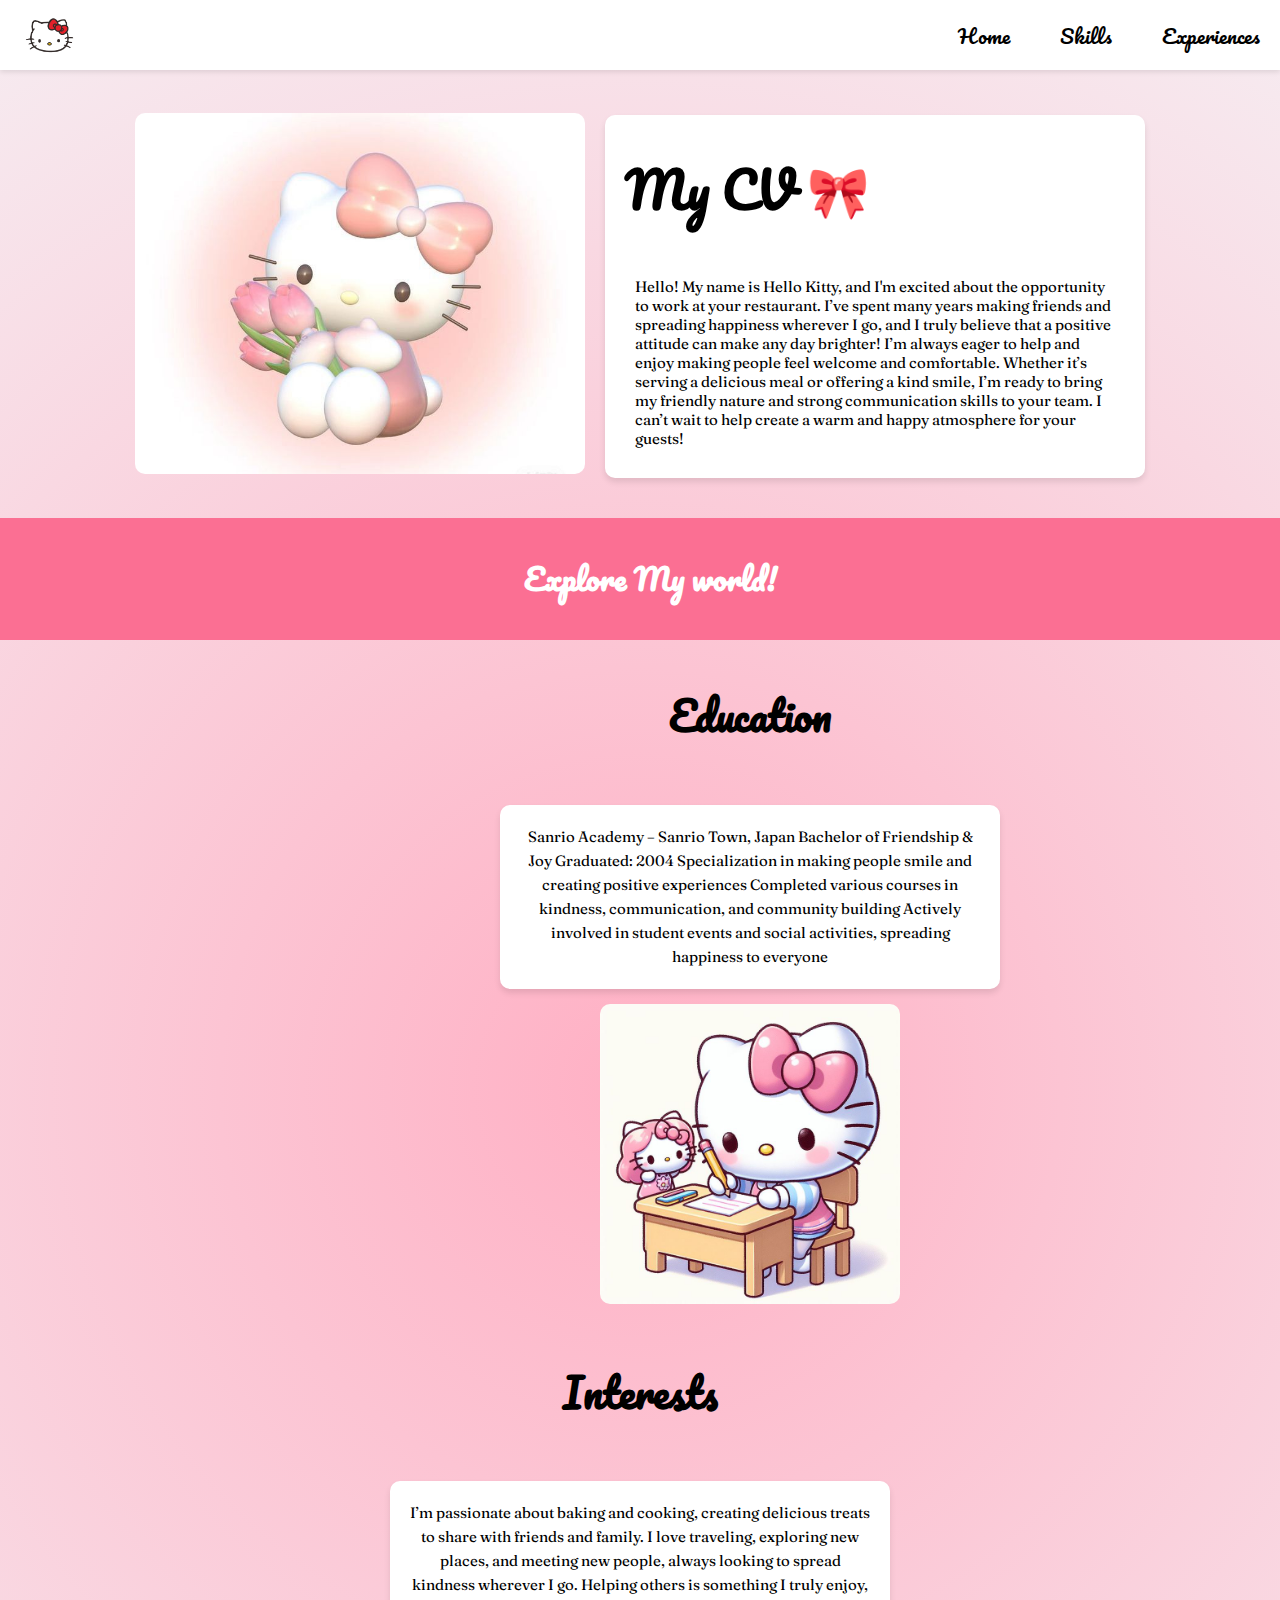
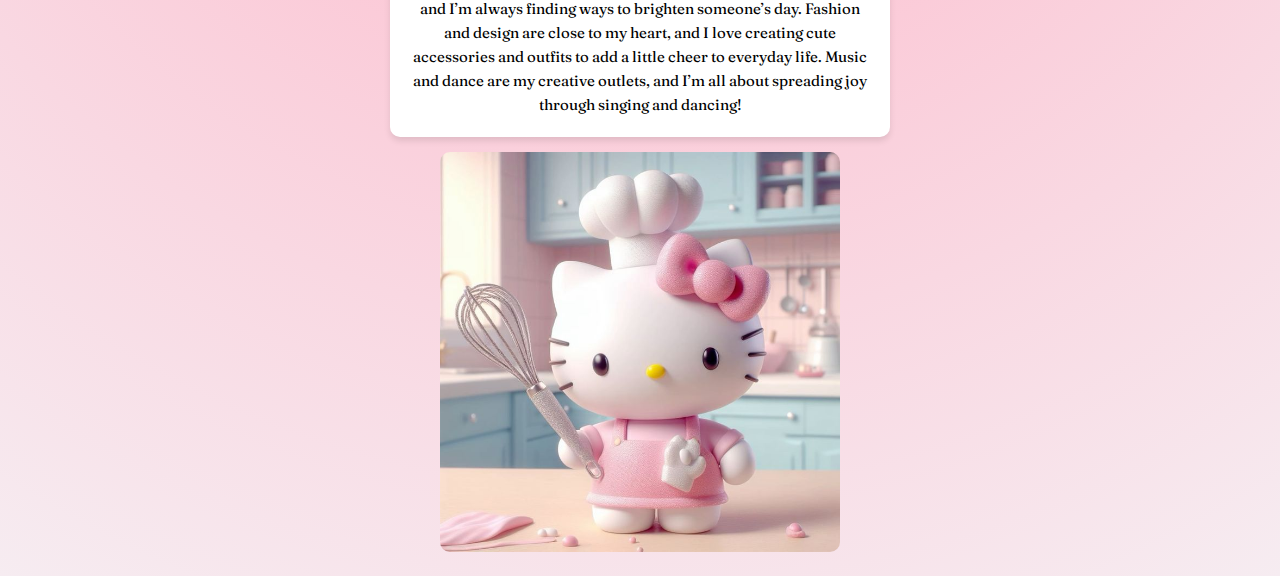
<file: index.html>
<!DOCTYPE html>
<html lang="en">
<head>
    <link rel="stylesheet" href="style.css">
    <meta charset="UTF-8">
    <meta name="viewport" content="width=device-width, initial-scale=1.0">
    <title>Hello Kitty 🎀</title>
</head>
<body>

    <div class="banner">
        <img src="images/hellokittylogo.png" alt="hellokittylogo" class="logo">
        <div class="menu-icon" onclick="toggleMenu()">&#9776;</div>
        <nav class="navigations">
            <a href="index.html">Home</a>
            <a href="skills.html">Skills</a>
            <a href="expieriences.html">Experiences</a>
        </nav>
    </div>
    
    <div class="content">
        <img src="images/hellokittyflowers.png" >
       
        <div class="motivationaltext">
            <div class="title-container">
            <h1 class="title">My CV 🎀</h1>
        </div>
        <p>
            Hello! My name is Hello Kitty, and I'm excited about the opportunity
            to work at your restaurant. I’ve spent many years making friends and 
            spreading happiness wherever I go, and I truly believe that a positive 
            attitude can make any day brighter! I’m always eager to help and enjoy 
            making people feel welcome and comfortable. Whether it’s serving a 
            delicious meal or offering a kind smile, I’m ready to bring my friendly
            nature and strong communication skills to your team. I can’t wait 
            to help create a warm and happy atmosphere for your guests!</p>
            
    </div>
</div>
    <div class="explore">
        <h2>Explore My world!</h2>
    </div>
    
    <div class="education">
        
        <h3>Education</h3>
        <p>Sanrio Academy – Sanrio Town, Japan
            Bachelor of Friendship & Joy
            Graduated: 2004
            
            Specialization in making people smile and creating positive experiences
            Completed various courses in kindness, communication, and community
            building Actively involved in student events and social activities, 
            spreading happiness to everyone
        </p>
        <img src="images/hellokittyeducation.jpg" alt="">

            
    </div>

    


<div class="intrest">
    <h4>Interests</h4>
    <p>I’m passionate about baking and cooking, creating delicious treats to share with 
        friends and family. I love traveling, exploring new places, and meeting new people,
         always looking to spread kindness wherever I go. Helping others is something I 
         truly enjoy, and I’m always finding ways to brighten someone’s day. Fashion and 
         design are close to my heart, and I love creating cute accessories and outfits 
         to add a little cheer to everyday life. Music and dance are my creative outlets, 
         and I’m all about spreading joy through singing and dancing!
    </p>

<img src="images/hellokittybaking.jpeg" alt="">
</div>

   


</body>
</html>
<script>
    function toggleMenu() {
        const nav = document.querySelector('.navigations');
        nav.classList.toggle('show');
    }
</script>
</file>
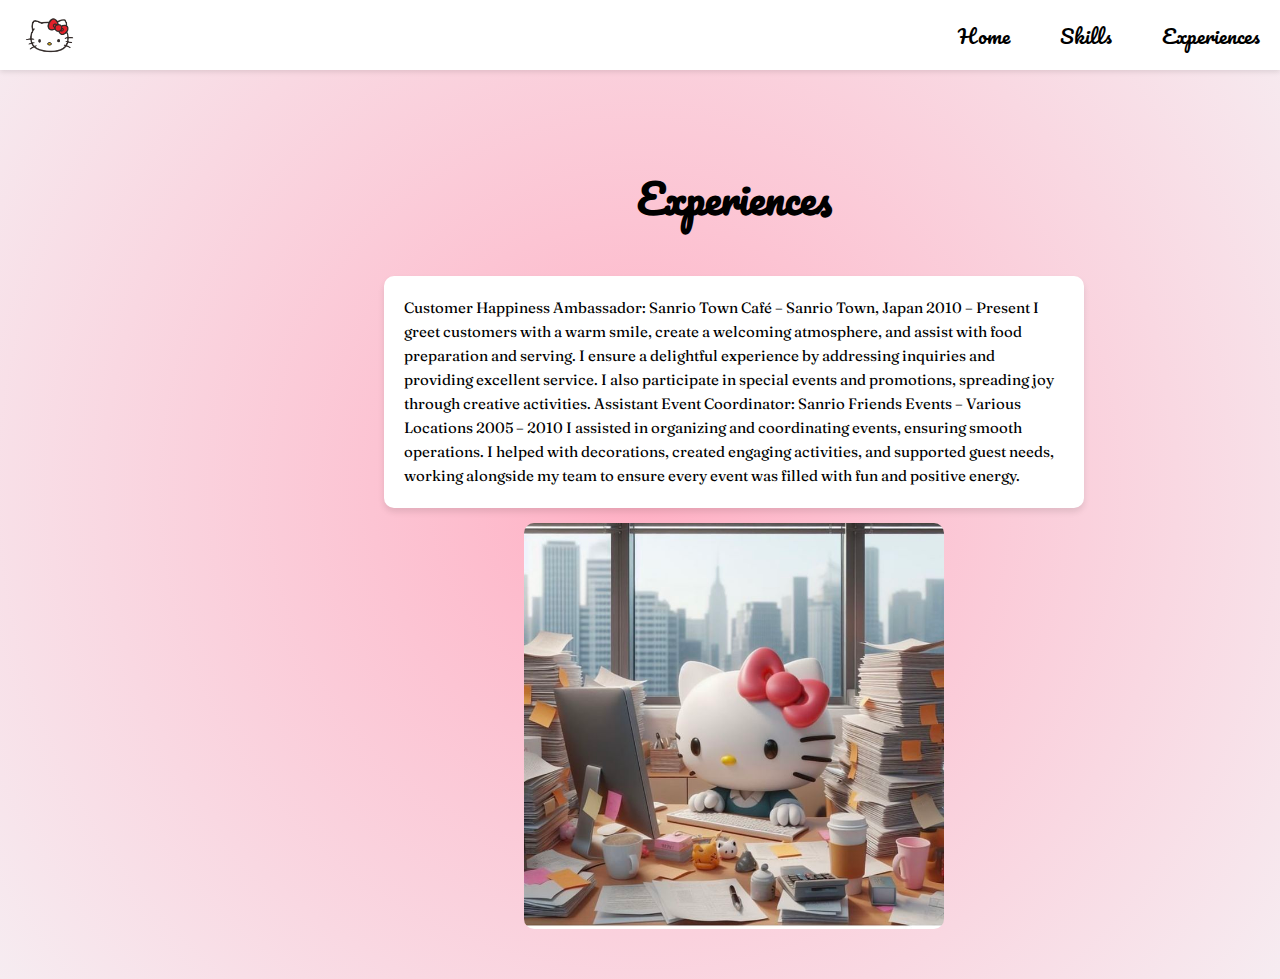
<file: expieriences.html>
<!DOCTYPE html>
<html lang="en">
<head>
    <link rel="stylesheet" href="style.css">
    <meta charset="UTF-8">
    <meta name="viewport" content="width=device-width, initial-scale=1.0">
    <title>Work Experiences🎀</title>
</head>
<body>
    
    <div class="banner">
        <img src="images/hellokittylogo.png" alt="hellokittylogo" class="logo">
        <div class="menu-icon" onclick="toggleMenu()">&#9776;</div>
        <nav class="navigations">
            <a href="index.html">Home</a>
            <a href="skills.html">Skills</a>
            <a href="expieriences.html">Experiences</a>
        </nav>
    </div>
    

        <div class="experiences">
         <h6>Experiences</h6>
         <p>
             Customer Happiness Ambassador: 
             Sanrio Town Café – Sanrio Town, Japan
                2010 – Present  
             I greet customers with a warm smile, create a welcoming atmosphere, and assist with
             food preparation and serving. I ensure a delightful experience by addressing inquiries 
            and providing excellent service. I also participate in special events and promotions, 
             spreading joy through creative activities.

                Assistant Event Coordinator:
              Sanrio Friends Events – Various Locations
                2005 – 2010  
                I assisted in organizing and coordinating events, ensuring smooth operations. I helped 
                with decorations, created engaging activities, and supported guest needs, working alongside my 
                team to ensure every event was filled with fun and positive energy.
         </p>

        <img src="images/hellokittyexperience.jpeg" alt="">
    
        </div>

</body>
</html>
<script>
    function toggleMenu() {
        const nav = document.querySelector('.navigations');
        nav.classList.toggle('show');
    }
</script>
</file>
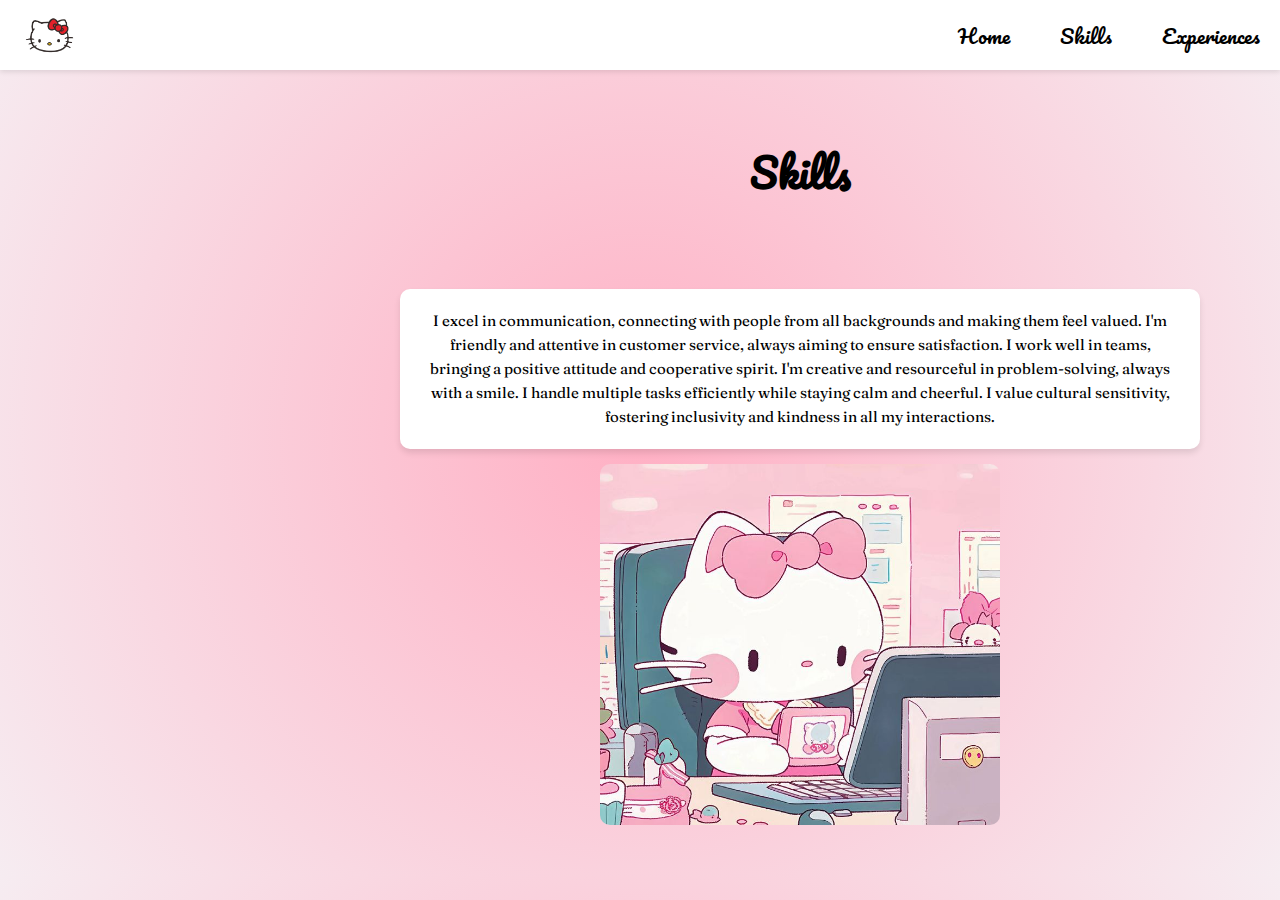
<file: skills.html>
<!DOCTYPE html>
<html lang="en">
<head>
    <link rel="stylesheet" href="style.css">
    <meta charset="UTF-8">
    <meta name="viewport" content="width=device-width, initial-scale=1.0">
    <title>My Skills🎀</title>
</head>
<body>
    
    <div class="banner">
        <img src="images/hellokittylogo.png" alt="hellokittylogo" class="logo">
        <div class="menu-icon" onclick="toggleMenu()">&#9776;</div>
        <nav class="navigations">
            <a href="index.html">Home</a>
            <a href="skills.html">Skills</a>
            <a href="expieriences.html">Experiences</a>
        </nav>
    </div>
    
    
        <div class="skills">
        <h5>Skills</h5>

        <p>I excel in communication, connecting with people from all backgrounds and making them feel valued. 
        I'm friendly and attentive in customer service, always aiming to ensure satisfaction. I work well in teams, bringing
        a positive attitude and cooperative spirit. I'm creative and resourceful in problem-solving, always with a smile. 
         I handle multiple tasks efficiently while staying calm and cheerful. I value cultural sensitivity, fostering inclusivity 
        and kindness in all my interactions.</p>
        <img src="images/hellokittywork.png" alt="">
        </div>
  
</body>
</html>
<script>
    function toggleMenu() {
        const nav = document.querySelector('.navigations');
        nav.classList.toggle('show');
    }
</script>
</file>
<file: style.css>
@import url('https://fonts.googleapis.com/css2?family=Pacifico&display=swap');

@import url('https://fonts.googleapis.com/css2?family=Fraunces:ital,opsz,wght@0,9..144,100..900;1,9..144,100..900&display=swap');


body {

    background: rgb(255,176,196);
    background: radial-gradient(circle, rgba(255,176,196,1) 0%, rgba(246,236,241,1) 100%);
    margin: 0px;
}


.banner {
    background-color: white;
    height: 70px;
    display: flex;
    align-items: center;
    justify-content: space-between;
    padding: 0 20px;
    box-shadow: 0 2px 5px rgba(0, 0, 0, 0.1);
}

.logo {
    height: 40px;
    width: auto;
}

.menu-icon {
    display: none;
    font-size: 30px;
    cursor: pointer;
}

.navigations {
    display: flex;
    gap: 50px;
    margin: 0;
}

.navigations a {
    text-decoration: none;
    color: black;
    font-size: 20px;
    font-family: "Pacifico", serif;
}

.navigations a:hover {
    color: #fb6f93;
}


.content {
    display: flex;
    align-items: center;
    justify-content: center;
    padding: 20px;
    gap: 20px;
}

.content img {

    width: 450px;
    height: auto;
    margin-left: 20px;
    margin-top: 20px;
    border-radius: 10px;

}

.motivationaltext {

    display: flex;
    flex-direction: column; 
    align-items: flex-start; 
    text-align: left; 
    margin-right: 20px;
    margin-top: 25px;
    max-width: 500px; 
    background: white;
    padding: 20px;
    border-radius: 10px;
    box-shadow: 0 4px 6px rgba(0, 0, 0, 0.1);
   
}

.title {
    font-size: 50px;
    margin-top: 10px;
    text-align: center;
    color: black;
    font-family: "pacifico", serif;
}


.motivationaltext p {
    font-family: "Fraunces";
    font-size: 15px;
    color: black;
    margin: 10px;
  
}

.explore {
    margin-top: 20px;
   width: 100%;
    background-color: #fb6f93;
    padding: 10px 10px;
    text-align: center;
}

.explore h2 {
    color: white;
    font-size: 30px;
    font-family: "pacifico", serif;
}


.education {
    display: flex;
    flex-direction: column; 
    align-items: center; 
    text-align: center; 
    max-width: 500px; 
    margin-left: 500px;  

}


.education p {
    font-family: "Fraunces";
    font-size: 15px;
    background: white;
    padding: 20px;
    border-radius: 10px;
    line-height: 1.6;
    box-shadow: 0 4px 6px rgba(0, 0, 0, 0.1);
    
    
    }

.education h3{
    font-family: "pacifico";
    text-align: center;
        align-self: center;
        font-size: 40px;
        color: black;
    }


.education img {
    
    width: 60%;
    border-radius: 10px;

}


.education-text {
flex: 1;
font-family: "Fraunces";
font-size: 15px;
text-align: left;
line-height: 1.6;

}


.intrest {
    flex-direction: column;
    align-items: center;
    text-align: center;
    margin: 20px auto;
    max-width: 500px;
}
.intrest p{

    font-family: "Fraunces";
    font-size: 15px;
    background: white;
    padding: 20px;
    border-radius: 10px;
    line-height: 1.6;
    box-shadow: 0 4px 6px rgba(0, 0, 0, 0.1);

}

.intrest h4 {
    
    font-family: "pacifico";
    font-size: 40px;
    color: black;

}

.intrest img {
   
    width: 80%;
    border-radius: 10px;
    
}
.bannerskills {
    background-color: white;
    height: 70px;
    display: flex;
    align-items: center;
    box-shadow: 0 2px 5px rgba(0,0,0,0.1);

}

.skills {
    display: flex;
    flex-direction: column;
    text-align: center;
    align-items: center;
    text-align: center;
    max-width: 800px;
    margin-left:400px;
    margin-bottom: 50px;

}
.skills h5{
   
    font-family: "pacifico";
    font-size: 40px;
    color: black;
}

.skills p {
    font-family: "Fraunces";
    font-size: 15px;
    background: white;
    padding: 20px;
    border-radius: 10px;
    line-height: 1.6;
    box-shadow: 0 4px 6px rgba(0, 0, 0, 0.1);

}

.skills img {
    width: 50%;
    border-radius: 10px;

}

.experiences {
   display: flex;
   flex-direction: column;
   align-items: center;
   width: 700px;
   margin-left: 30%;
   margin-bottom: 50px;

}

.experiences h6{
    
    
    font-family: "pacifico";
    font-size: 40px;
    color: black;
}



.experiences p {
    font-family: "Fraunces";
    font-size: 15px;
    background: white;
    padding: 20px;
    border-radius: 10px;
    line-height: 1.6;
    margin-top: -50px;
    box-shadow: 0 4px 6px rgba(0, 0, 0, 0.1);
}



.experiences img {
    width: 60%;
    border-radius: 10px;

}

@media (max-width: 480px) {
      .menu-icon {
        display: block; 
    }

    .navigations {
        display: none; 
        flex-direction: column;
        position: absolute;
        top: 70px; 
        right: 0;
        background-color: white;
        width: 100%; 
        box-shadow: 0 4px 6px rgba(0, 0, 0, 0.1);
        padding: 10px 0;
        z-index: 1000;
    }

    .navigations.show {
        display: flex;
    }

    .navigations a {
        padding: 10px 20px; 
        text-align: center; 
        border-bottom: 1px solid #f0f0f0;
    }

    .navigations a:last-child {
        border-bottom: none; 
    }
  
    .content {
        display: flex;
        flex-direction: column;
        align-items: center;
        justify-content: center;
        padding: 20px;
        gap: 20px;
    }
    .content img {

        width: 300px;
        height: auto;
        margin-left: 20px;
        margin-top: 20px;
        border-radius: 10px;
    
    }
    

    .education {
        display: flex;
        flex-direction: column; 
        align-items: center; 
        text-align: center; 
        max-width: 500px; 
        margin: 10px;  
    
    }
    
    .intrest {
        flex-direction: column;
        align-items: center;
        text-align: center;
        margin: 20px ;
        max-width: 500px;
    }
    .skills {
        display: flex;
        flex-direction: column;
        text-align: center;
        align-items: center;
        text-align: center;
        max-width: 800px;
        margin: 20px;
        
    
    }
    .experiences {
        display: flex;
        flex-direction: column;
        align-items: center;
        width: 400px;
        margin: 20px;
        margin-left: 30px;
      
     }
}
</file>
